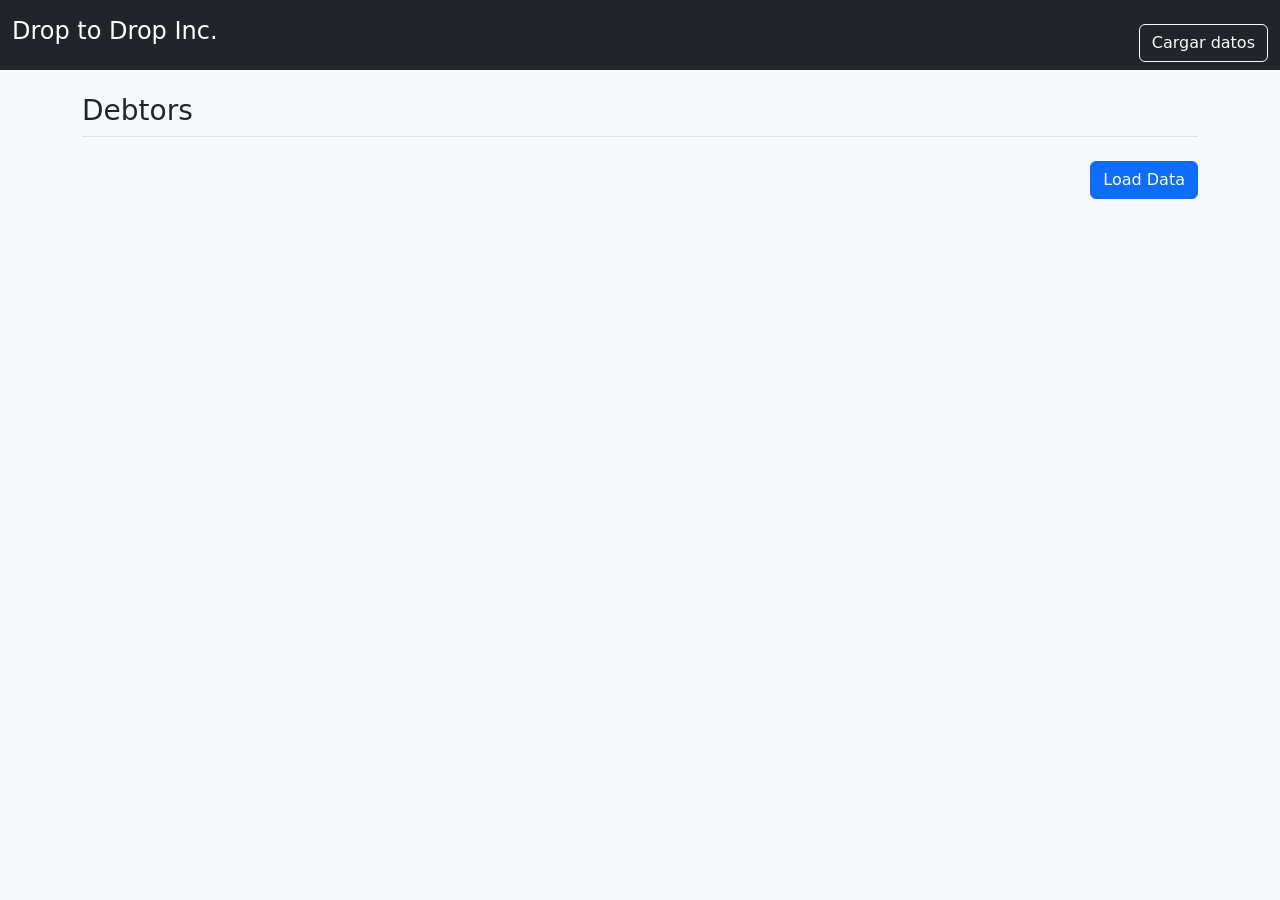
<file: home/home.html>
<!DOCTYPE html>
<html lang="en" data-bs-theme="auto">
<head>
    <meta charset="UTF-8">
    <meta name="viewport" content="width=device-width, initial-scale=1.0">
    <title>Home</title>
    <link href="https://cdn.jsdelivr.net/npm/bootstrap@5.3.3/dist/css/bootstrap.min.css" rel="stylesheet">
</head>
<body class="bg-body-tertiary">

<!-- Navbar -->
<nav class="navbar navbar-expand-lg navbar-dark bg-dark" aria-label="Main navigation"> 
    <div class="container-fluid"> 
        <h4 class="text-white">Drop to Drop Inc.</h4>
        <div class="d-flex">
            <ul class="navbar-nav">
                <li class="nav-item">
                    <a class="nav-link active" href="User.html">
                        <a href="../user/User.html" class="btn btn-outline-light">Cargar datos</a>
                    </a> 
                </li>
            </ul>             
        </div>
    </div> 
</nav> 

<!-- Title -->
<div class="container">
    <h3 class="border-bottom pb-2 pt-4 mb-0">Debtors</h3>
</div>

<!-- Body -->
<main class="container">
    <!-- Load Data Button -->
    <div class="text-end mt-4 mb-3">
        <button id="loadDataBtn" class="btn btn-primary">Load Data</button>
    </div>

    <!-- Data Container (hidden until data is loaded) -->
    <div id="dataContainer" class="row justify-content-center" style="display: none;">
        <div class="col-md-7">
            <h4 class="mb-3">Your data</h4>
            <form class="needs-validation" novalidate>
                <div class="row g-3">
                    <div class="col-sm-6">
                        <label for="firstName" class="form-label">First name</label>
                        <input type="text" class="form-control" id="firstName" required>
                        <div class="invalid-feedback">Valid first name is required.</div>
                    </div>

                    <div class="col-sm-6">
                        <label for="lastName" class="form-label">Last name</label>
                        <input type="text" class="form-control" id="lastName" required>
                        <div class="invalid-feedback">Valid last name is required.</div>
                    </div>

                    <div class="col-12">
                        <label for="username" class="form-label">ID</label>
                        <div class="input-group">
                            <span class="input-group-text">@</span>
                            <input type="text" class="form-control" id="username" required>
                            <div class="invalid-feedback">Your ID is required.</div>
                        </div>
                    </div>

                    <div class="col-12">
                        <label for="email" class="form-label">Email <span class="text-muted">(Optional)</span></label>
                        <input type="email" class="form-control" id="email" placeholder="you@example.com">
                        <div class="invalid-feedback">Please enter a valid email address.</div>
                    </div>

                    <div class="col-12">
                        <label for="address" class="form-label">address</label>
                        <input type="text" class="form-control" id="address" placeholder="1234 Main St" required>
                        <div class="invalid-feedback">Please enter your shipping address.</div>
                    </div>
                </div>
            </form>
        </div>
    </div>
</main>

<!-- Scripts -->
<script src="home.js"></script> 
<script>
    document.getElementById("loadDataBtn").addEventListener("click", () => {
        if (typeof loadUserData === 'function') {
            loadUserData();
        }
    });
</script>
</body>
</html>
</file>
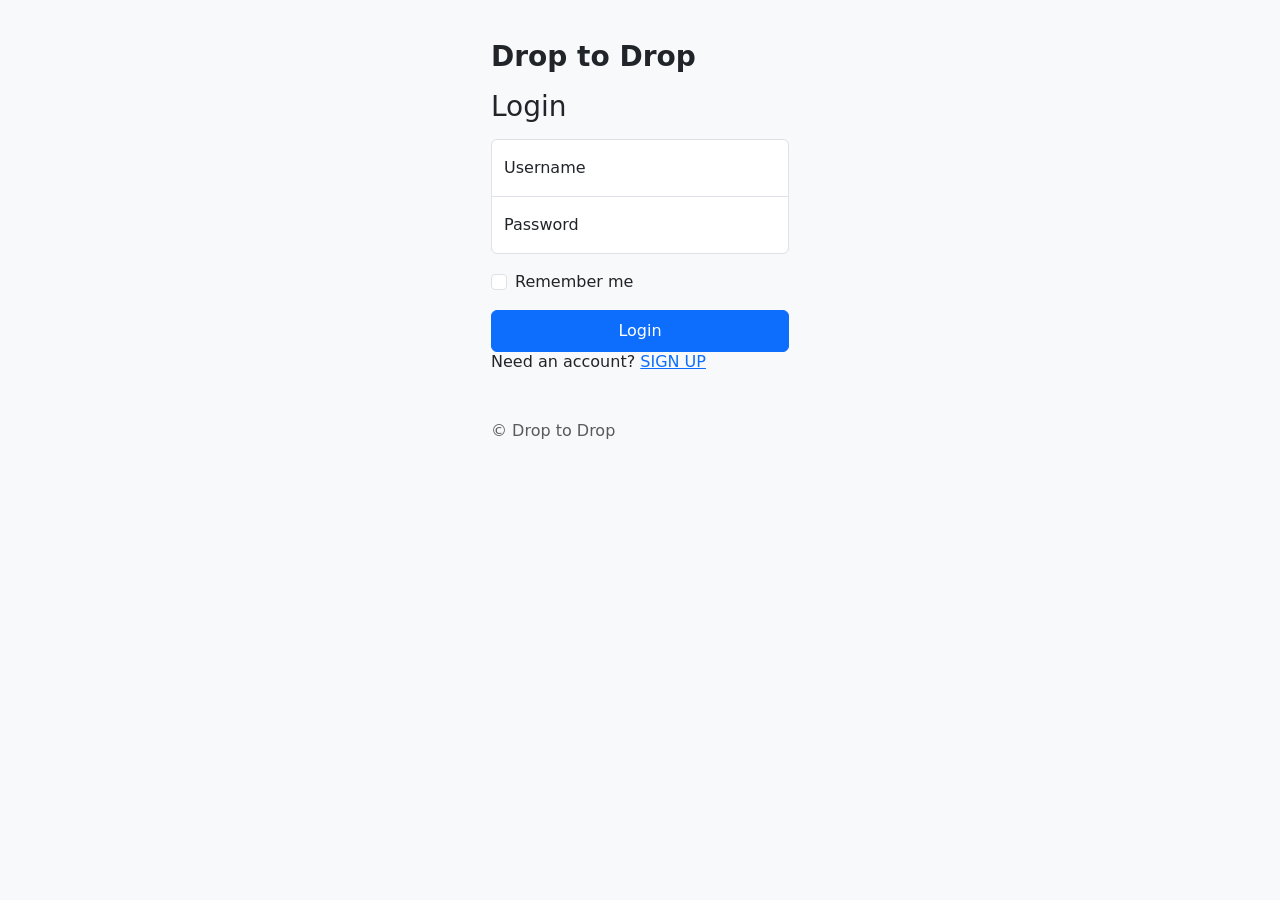
<file: login/login.html>
<!DOCTYPE html>
<html lang="en" data-bs-theme="auto">
  <head>
    <meta charset="utf-8">
    <meta name="viewport" content="width=device-width, initial-scale=1">
    <link rel="stylesheet" href="../styleRegistre.css">
    <title>Login</title>

    <!-- Bootstrap CSS desde CDN -->
    <link href="https://cdn.jsdelivr.net/npm/bootstrap@5.3.0/dist/css/bootstrap.min.css" rel="stylesheet">

  </head>
  <body class="d-flex align-items-center py-4 bg-body-tertiary">
    <main class="form-signin w-100 m-auto">
      <form>
        <h1 class="h3 mb-3 fw-normal fw-bold">Drop to Drop</h1>
        <h2 class="h3 mb-3 fw-normal">Login</h2>

        <div class="form-floating">
          <input type="email" class="form-control" id="floatingInput" placeholder="name@example.com">
          <label for="floatingInput">Username</label>
        </div>
        <div class="form-floating">
          <input type="password" class="form-control" id="floatingPassword" placeholder="Password">
          <label for="floatingPassword">Password</label>
        </div>
        <div class="form-check text-start my-3">
          <input class="form-check-input" type="checkbox" value="remember-me" id="checkDefault">
          <label class="form-check-label" for="checkDefault">Remember me</label>
        </div>
        <button class="btn btn-primary w-100 py-2" type="button" id="LogInButton" >Login</button>
        <p class="h6 mb-3 fw-normal">Need an account? <a href="../signUp/signUp.html">SIGN UP</a></p>
        <p class="mt-5 mb-3 text-body-secondary">&copy; Drop to Drop</p>
      </form>
    <script src="https://cdn.jsdelivr.net/npm/bootstrap@5.3.0/dist/js/bootstrap.bundle.min.js"></script>
    <script src="login.js"></script>
  </body>
</html>
</file>
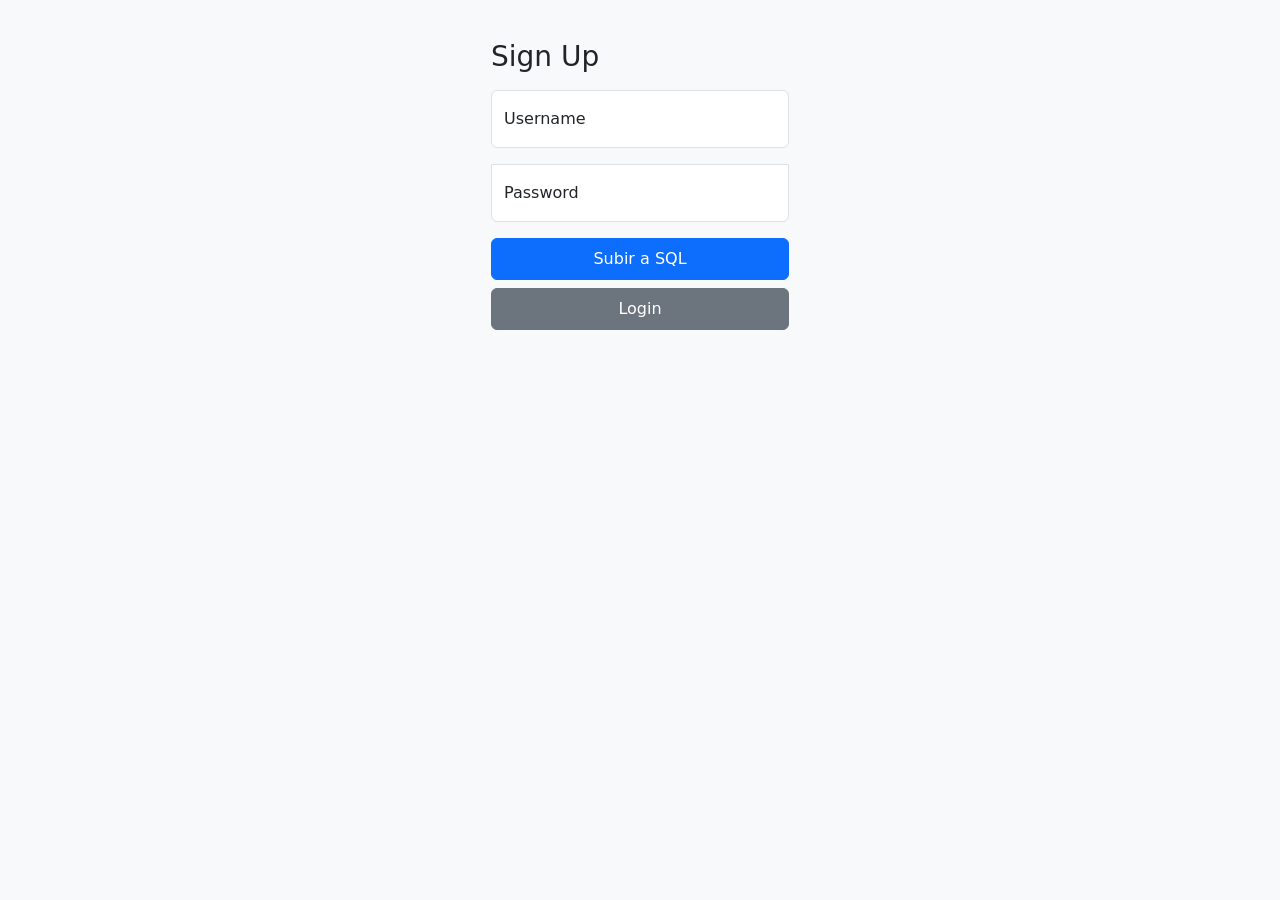
<file: signUp/signUp.html>
<!DOCTYPE html>
<html lang="en" data-bs-theme="auto">
    <head>
        <meta charset="utf-8">
        <meta name="viewport" content="width=device-width, initial-scale=1">
        <title>Sign Up</title>
        <link href="https://cdn.jsdelivr.net/npm/bootstrap@5.3.0/dist/css/bootstrap.min.css" rel="stylesheet">
        <link rel="stylesheet" href="../styleRegistre.css">

    </head>
    <body class="d-flex align-items-center py-4 bg-body-tertiary">
        <main class="form-signin w-100 m-auto">
            <form>
                <h2 class="h3 mb-3 fw-normal">Sign Up</h2>
                <div class="form-floating mb-3">
                    <input type="text" class="form-control" id="floatingUsername" placeholder="Username">
                    <label for="floatingUsername" id="Username">Username</label>
                </div>
                <div class="form-floating mb-3">
                    <input type="password" class="form-control" id="floatingPassword" placeholder="Password">
                    <label for="floatingPassword" id="password">Password</label>
                </div>
                <button class="btn btn-primary w-100 py-2 mb-2" type="button" id="uploadSQL">Subir a SQL</button>
                <button class="btn btn-secondary w-100 py-2" type="button" onclick="window.location.href='../login/login.html'">Login</button>
            </form>
        </main>
        <script src="https://cdn.jsdelivr.net/npm/bootstrap@5.3.0/dist/js/bootstrap.bundle.min.js"></script>
        <script src="register.js"></script>
    </body>
</html>
</file>
<file: styleRegistre.css>
.b-example-divider {
      width: 100%;
      height: 3rem;
      background-color: #0000001a;
      border: solid rgba(0, 0, 0, .15);
      border-width: 1px 0;
      box-shadow: inset 0 .5em 1.5em #0000001a, inset 0 .125em .5em #00000026;
    }
.bd-placeholder-img {
        font-size: 1.125rem;
        text-anchor: middle;
        -webkit-user-select: none;
        -moz-user-select: none;
        user-select: none;
      }

      @media (min-width: 768px) {
        .bd-placeholder-img-lg {
          font-size: 3.5rem;
        }
      }

      .b-example-divider {
        width: 100%;
        height: 3rem;
        background-color: #0000001a;
        border: solid rgba(0, 0, 0, .15);
        border-width: 1px 0;
        box-shadow: inset 0 .5em 1.5em #0000001a, inset 0 .125em .5em #00000026;
      }

      .form-signin {
        max-width: 330px;
        padding: 1rem;
      }

      .form-signin .form-floating:focus-within {
        z-index: 2;
      }

      .form-signin input[type="email"] {
        margin-bottom: -1px;
        border-bottom-right-radius: 0;
        border-bottom-left-radius: 0;
      }

      .form-signin input[type="password"] {
        margin-bottom: 10px;
        border-top-left-radius: 0;
        border-top-right-radius: 0;
      }
</file>
